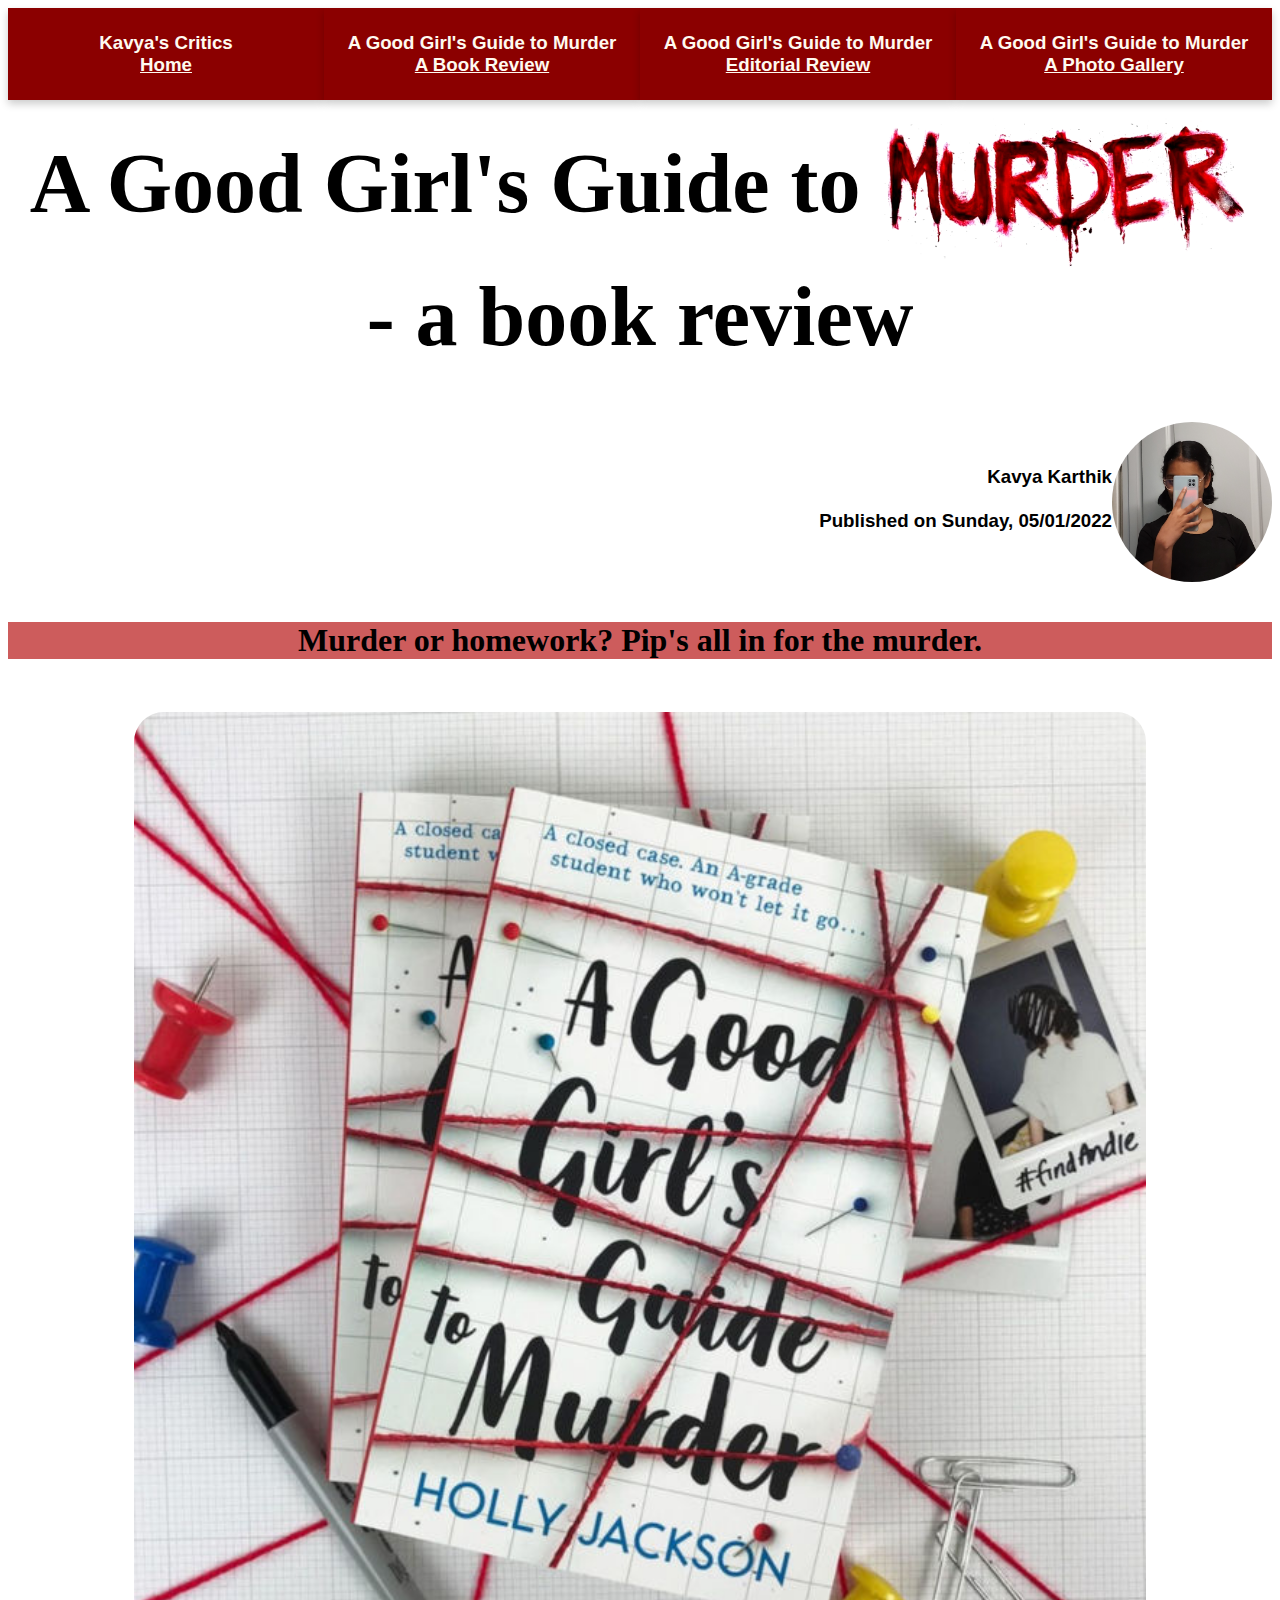
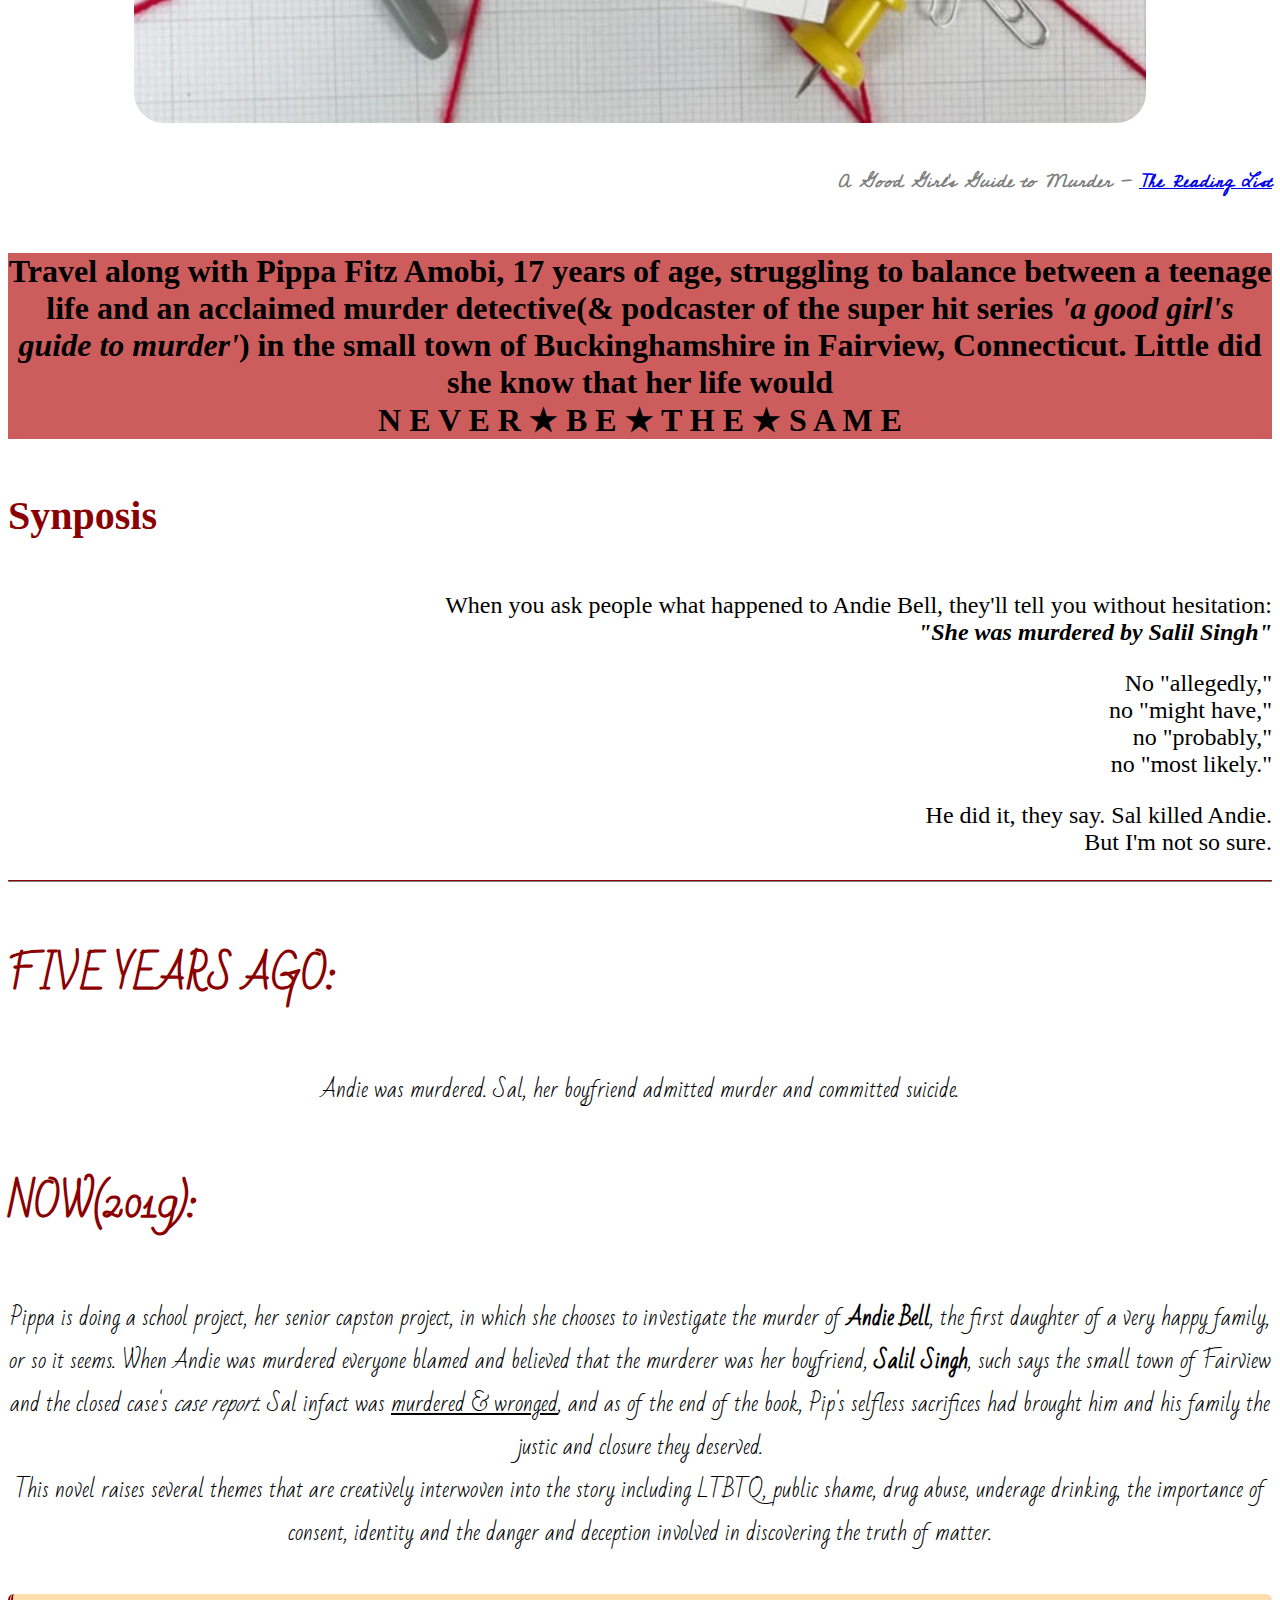
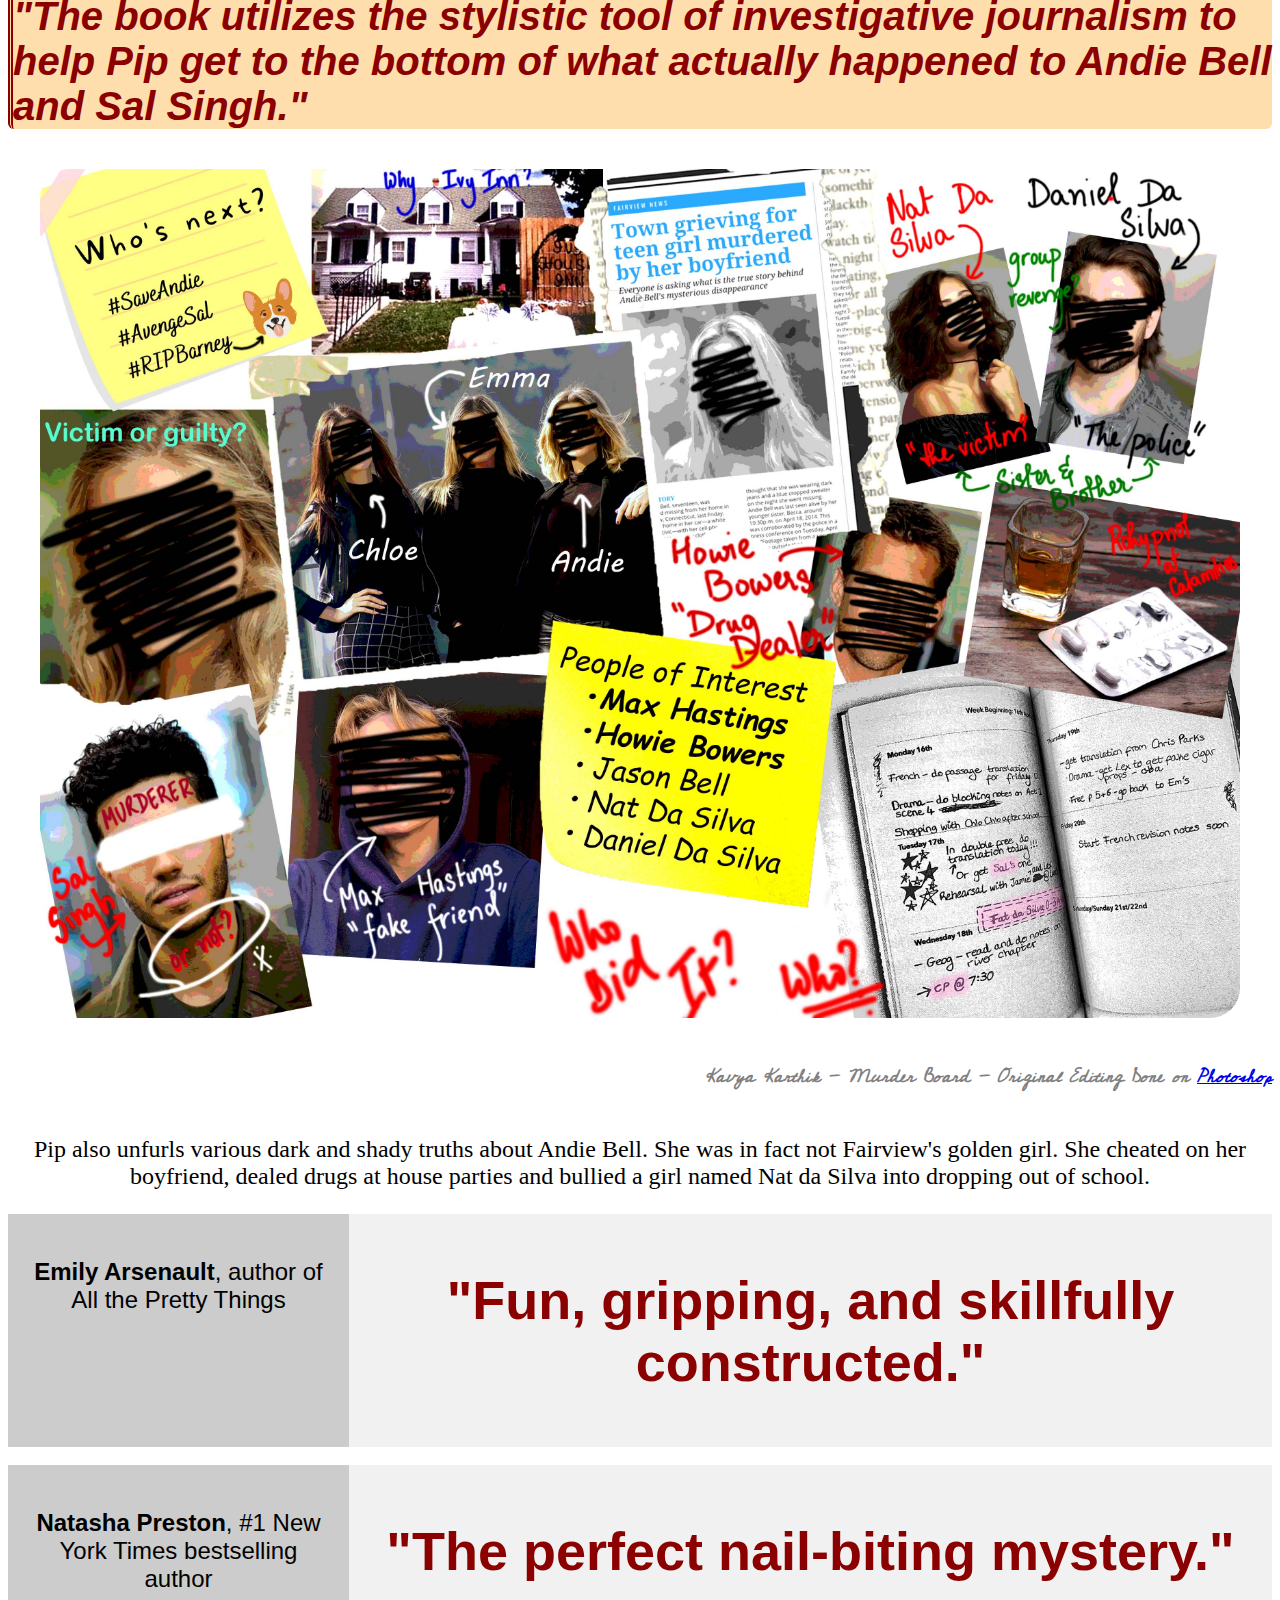
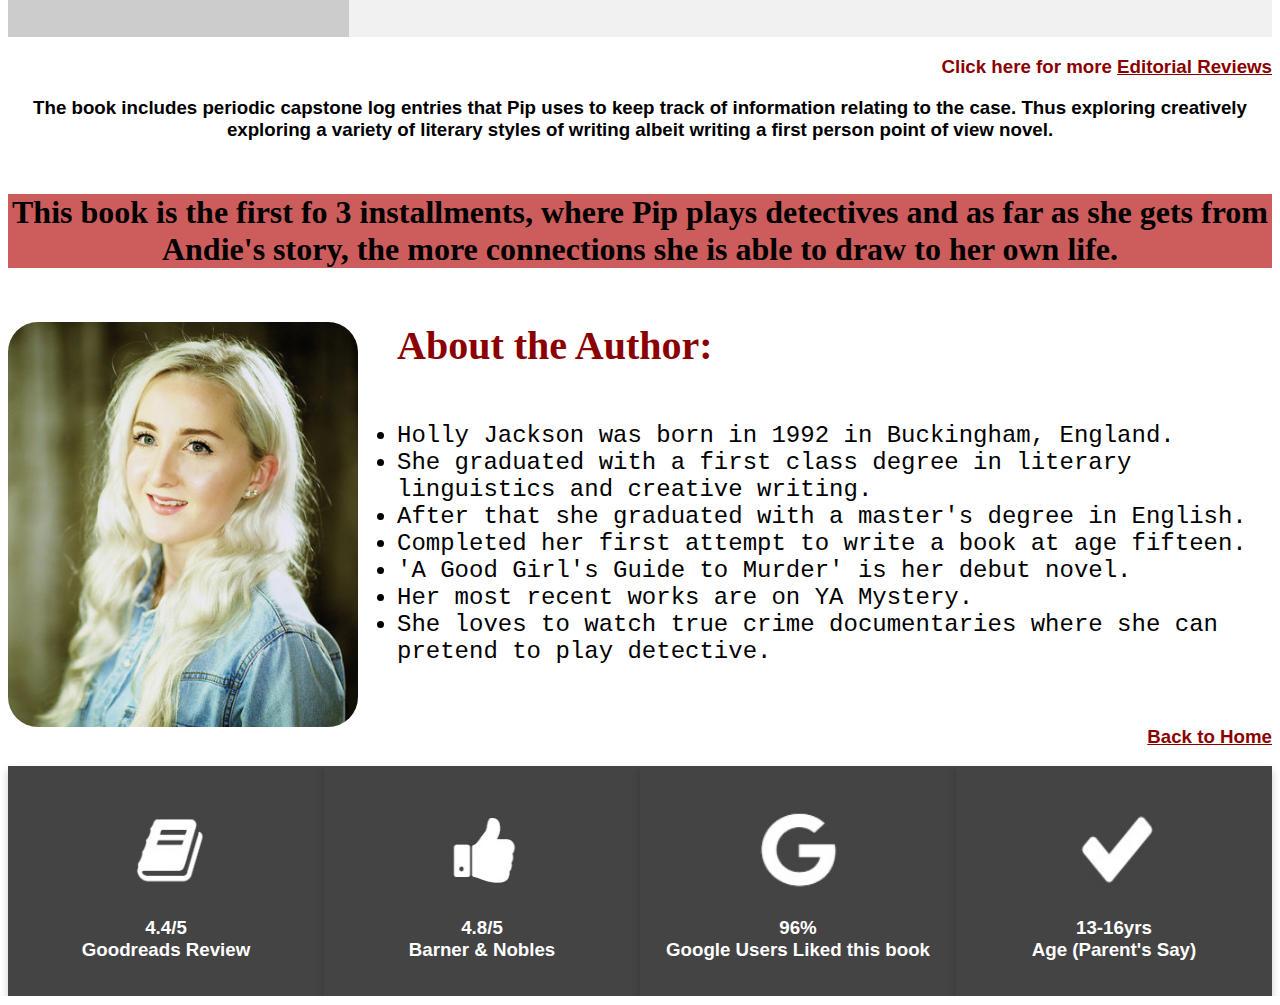
<file: agggtm.html>
<!DOCTYPE html>
<html>
  <head>
    <link rel="stylesheet" href="agggtm.css">
    <link href="https://fonts.googleapis.com/css?family=Cedarville Cursive" rel="stylesheet">
    <link href="https://fonts.googleapis.com/css?family=Comforter Brush" rel="stylesheet">
    <link href="https://fonts.googleapis.com/css?family=Bad Script" rel="stylesheet">
  </head>
  <body>
    <div class="index">
      <div class="agggtm">
        <p></p>
        <h3>Kavya's Critics<br><a href="index.html" style="color:floralwhite">Home</a></h3>
        <p></p>
      </div>
      
      <div class="agggtm">
        <p></p>
        <h3>A Good Girl's Guide to Murder<br><a href="agggtm.html" style="color:floralwhite">A Book Review</a></h3>
        <p></p>
      </div>

      <div class="agggtm">
        <p></p>
        <h3>A Good Girl's Guide to Murder<br><a href="agggtm2.html" style="color:floralwhite">Editorial Review</a></h3>
        <p></p>
      </div>

      <div class="agggtm">
        <p></p>
        <h3>A Good Girl's Guide to Murder<br><a href="agggtm3.html" style="color:floralwhite">A Photo Gallery</a></h3>
        <p></p>
      </div>
    </div>
    
    <br><br><br>
    
    <h1> A Good Girl's Guide to <img src="assets/img03.jpg" alt="Murder_text_scary" width="368.75" height="150"> - a book review</h1>
    
    <div class="img">
      <div class="pic">
        <img src="assets/img04.jpg" style="width:160px; border-radius: 360px; float:right;">
      </div>
      <div class="text">
        <h3 style="text-align:right"><br><br>Kavya Karthik<br><br>Published on Sunday, 05/01/2022</h3>
      </div>
    </div>
    <br>
    <h5>Murder or homework? Pip's all in for the murder.</h5>

    <!--Centered Image Start-->
    <div style="text-align: center;">
      <img width="80%" src="assets/img05.jpg" alt="good_girls_guide_to_murder">
    </div>
    <!--Centered Image End-->

    <h6>A Good Girl's Guide to Murder - <a href="https://readinglist.click/sub/new-book-alert-a-good-girls-guide-to-murder-an-addictive-twisty-crime-thriller-by-holly-jackson/">The Reading List</a></h6>

    <h5>Travel along with Pippa Fitz Amobi, 17 years of age, struggling to balance between a teenage life and an acclaimed murder detective(&amp; podcaster of the super hit series <b><i>'a good girl's guide to murder'</i></b>) in the small town of Buckinghamshire in Fairview, Connecticut. Little did she know that her life would<br>N E V E R ★ B E ★ T H E ★ S A M E</h5>

    <h4 text-align="right">Synposis</h4>
    <p style="text-align:right;">When you ask people what happened to Andie Bell, they'll tell you without hesitation:
      <br><i><b>"She was murdered by Salil Singh"</b></i></p>
    <p style="font-family:Copperplate, Papyrus, fantasy; text-align: right"> No "allegedly,"
      <br>no "might have,"
      <br>no "probably,"
      <br>no "most likely."</p>
    <p style="text-align:right;">He did it, they say. Sal killed Andie.
      <br>But I'm not so sure.</p>
    <hr style="border-style:double;">

    <h4 style="font-family: 'Bad Script';"><b>FIVE YEARS AGO:</b></h4>
    <p style="font-family:'Bad Script'; font-size:22px;">Andie was murdered. Sal, her boyfriend admitted murder and committed suicide.</p>

    <h4 style="font-family: 'Bad Script';"><b>NOW(2019):</b></h4>
    <p style="font-family:'Bad Script'; font-size:22px;"> Pippa is doing a school project, her senior capston project, in which she chooses to investigate the murder of <b>Andie Bell</b>, the first daughter of a very happy family, or so it seems. When Andie was murdered everyone blamed and believed that the murderer was her boyfriend, <b>Salil Singh</b>, such says the small town of Fairview and the closed case's <i>case report</i>. Sal infact was <u>murdered &amp; wronged</u>, and as of the end of the book, Pip's selfless sacrifices had brought him and his family the justic and closure they deserved.<br>This novel raises several themes that are creatively interwoven into the story including LTBTQ, public shame, drug abuse, underage drinking, the importance of consent, identity and the danger and deception involved in discovering the truth of matter. </p>

    <h3 style="border-left-style: double; border-left-width: thick; font-size:40px; color: darkred; border-color: darkred; text-align: left; border-radius: 6px; background-color:navajowhite;"><i>"The book utilizes the stylistic tool of investigative journalism to help Pip get to the bottom of what actually happened to Andie Bell and Sal Singh."</i></h3>

    <!--Centered Image Start-->
    <div style="text-align: center;">
      <img width="95%" src="assets/img06.jpg" alt="murder_board">
    </div>
    <!--Centered Image End-->
    <h6>Kavya Karthik - Murder Board - Original Editing Done on <a href="https://www.adobe.com/">Photoshop </a></h6>

    <p style="font-family:Copperplate, Papyrus, fantasy; text-align: center">Pip also unfurls various dark and shady truths about Andie Bell. She was in fact not Fairview's golden girl. She cheated on her boyfriend, dealed drugs at house parties and bullied a girl named Nat da Silva into dropping out of school.</p>

    <section>
      <nav>
        <p><b>Emily Arsenault</b>, author of All the Pretty Things</p>
      </nav>

      <article>
        <h2>"Fun, gripping, and skillfully constructed."</h2>
      </article>
    </section>
    <br>
    <section>
      <nav>
        <p><b>Natasha Preston</b>, #1 New York Times bestselling author</p>
      </nav>
      <article>
        <h2>"The perfect nail-biting mystery."</h2>
      </article>
    </section>
    
    <div class="left">
      <h3 style="text-align:right; color:darkred;">Click here for more <a href="agggtm2.html" style="color:darkred; ">Editorial Reviews</a></h3>
    </div>

    <h3>The book includes periodic capstone log entries that Pip uses to keep track of information relating to the case. Thus exploring creatively exploring a variety of literary styles of writing albeit writing a first person point of view novel.</h3>

    <h5>This book is the first fo 3 installments, where Pip plays detectives and as far as she gets from Andie's story, the more connections she is able to draw to her own life.</h5>

    <!--Left Aligned Image Start-->
    <div style="text-align: left; float: left;">
      <img width="90%" src="assets/img07.jpg" alt="Holly_Jackson">
    </div>
    <!--Left Aligned Image End-->

    <!--About the Author Start-->
    <div style="text-align:left;">
      <h4>About the Author:</h4>
      <ul text-align="left" font-size="20px">
        <li>Holly Jackson was born in 1992 in Buckingham, England.</li>
        <li>She graduated with a first class degree in literary linguistics and creative writing.</li> <li>After that she graduated with a master's degree in English.</li>
        <li>Completed her first attempt to write a book at age fifteen.</li>
        <li>'A Good Girl's Guide to Murder' is her debut novel.</li>
        <li>Her most recent works are on YA Mystery.</li>
        <li>She loves to watch true crime documentaries where she can pretend to play detective.</li>
      </ul>
    </div>
    <!--About the Author End-->

    <br>
    
    <div class="left">
      <h3 style="text-align:right;"><a href="index.html" style="color:darkred; ">Back to Home</a></h3>
    </div>
    
    <div class="row">
      <div class="column">
        <div class="card">
          <p><img src="assets/img08.jpg" width="87px" height="87px"></p>
          <h3>4.4/5<br>Goodreads Review</h3>
        </div>
      </div>

      <div class="column">
        <div class="card">
          <p><img src="assets/img09.jpg" width="87px" height="87px"></p>
          <h3>4.8/5<br>Barner &amp; Nobles</h3>
        </div>
      </div>

      <div class="column">
        <div class="card">
          <p><img src="assets/img10.jpg" width="87px" height="87px"></p>
          <h3>96%<br>Google Users Liked this book</h3>
        </div>
      </div>

      <div class="column">
        <div class="card">
          <p><img src="assets/img11.jpg" width="87px" height="87px"></p>
          <h3>13-16yrs<br>Age (Parent's Say)</h3>
        </div>
      </div> 
    </div>
  </body>
</html>
</file>
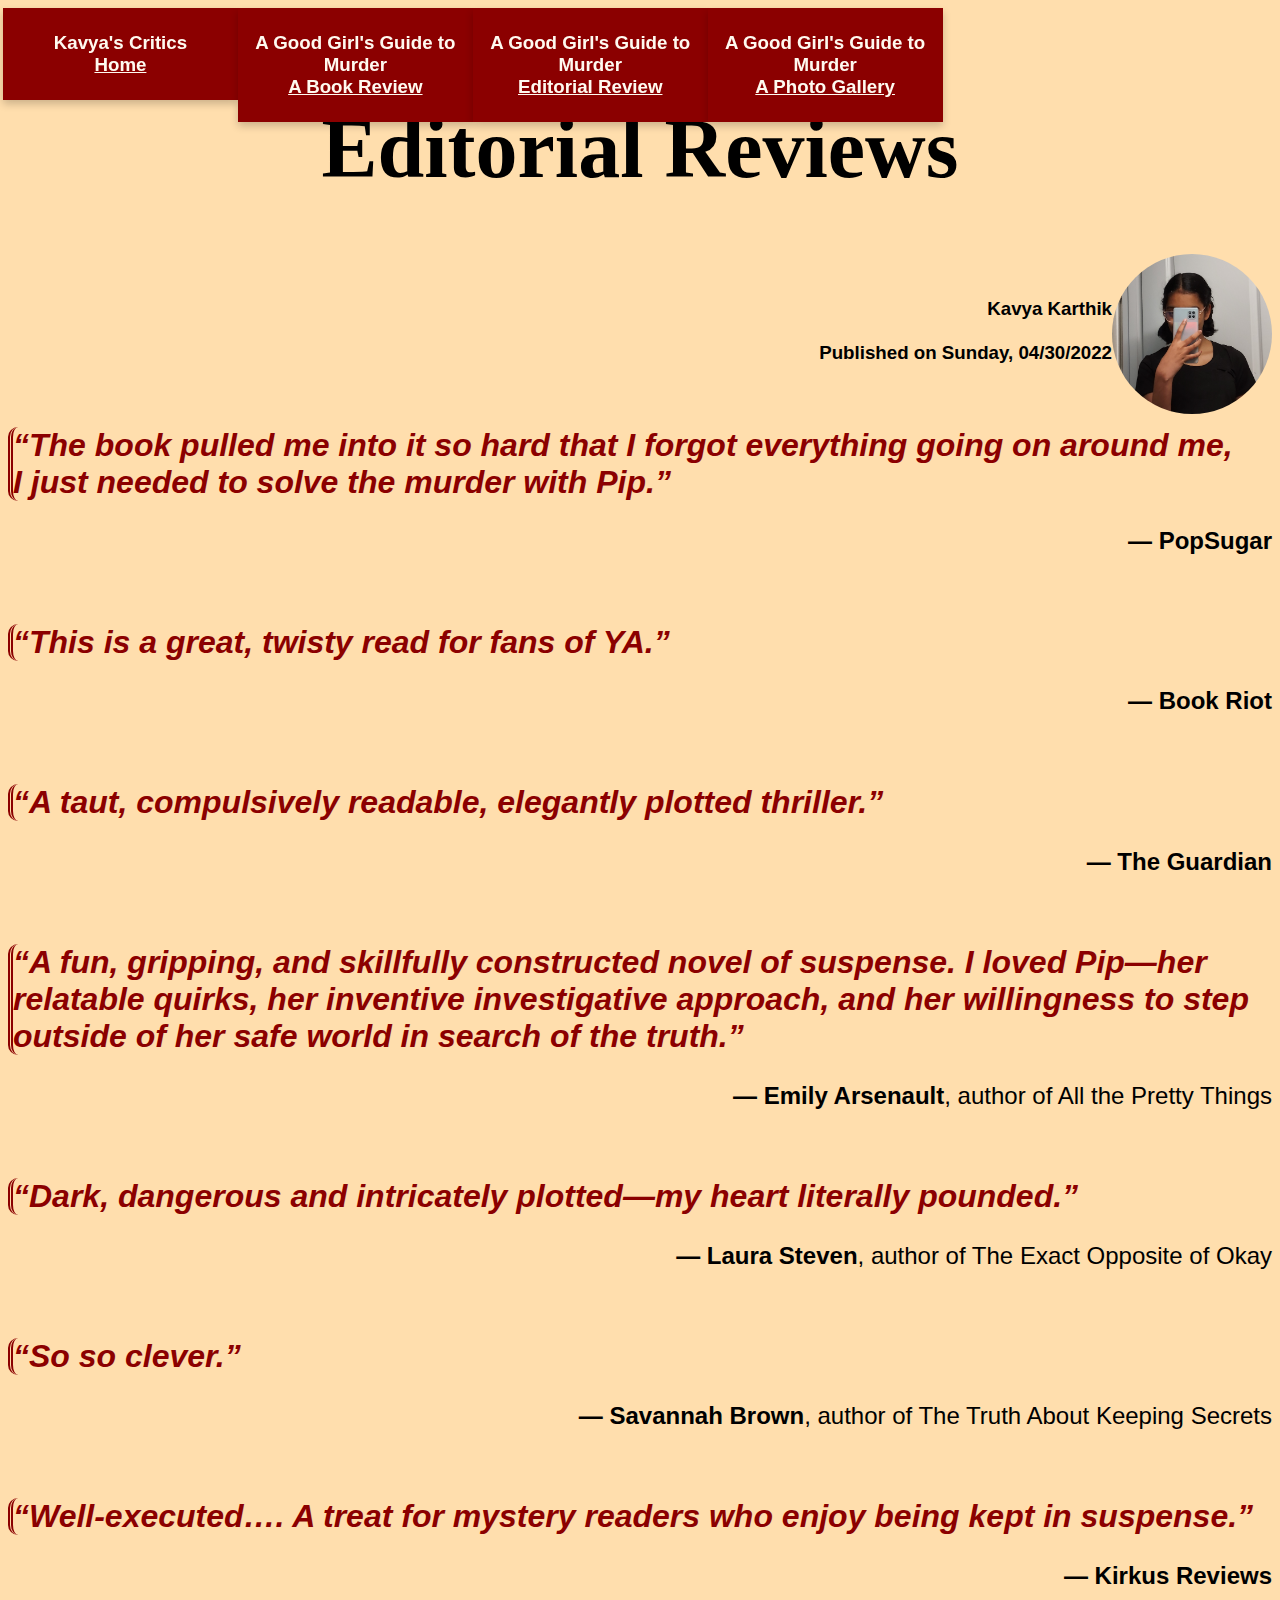
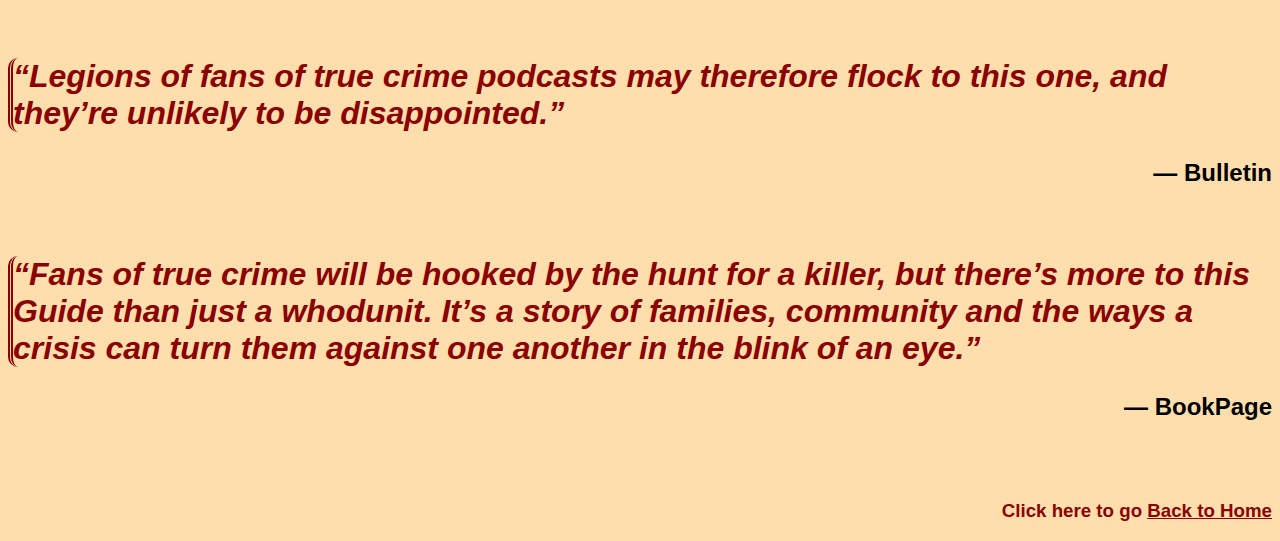
<file: agggtm2.html>
<!DOCTYPE html>
<html>
  <head>
    <link rel="stylesheet" href="agggtm2.css">
  </head>
  <body>
    <div class="index">
      <div class="agggtm">
        <p></p>
        <h3>Kavya's Critics<br><a href="index.html" style="color:floralwhite">Home</a></h3>
        <p></p>
      </div>

      <div class="agggtm">
        <p></p>
        <h3>A Good Girl's Guide to Murder<br><a href="agggtm.html" style="color:floralwhite">A Book Review</a></h3>
        <p></p>
      </div>

      <div class="agggtm">
        <p></p>
        <h3>A Good Girl's Guide to Murder<br><a href="agggtm2.html" style="color:floralwhite">Editorial Review</a></h3>
        <p></p>
      </div>

      <div class="agggtm">
        <p></p>
        <h3>A Good Girl's Guide to Murder<br><a href="agggtm3.html" style="color:floralwhite">A Photo Gallery</a></h3>
        <p></p>
      </div>
    </div>
    
    <br><br>
    
    <h1>Editorial Reviews</h1>
    
    <div class="img">
      <div class="pic">
        <img src="assets/img04.jpg" style="width:160px; border-radius: 360px; float:right;">
      </div>
      <div class="text">
        <h3 style="text-align:right"><br><br>Kavya Karthik<br><br>Published on Sunday, 04/30/2022</h3>
      </div>
    </div>
    
    <br>

    <h2>“The book pulled me into it so hard that I forgot everything going on around me,<br> I just needed to solve the murder with Pip.”</h2>
      <p><b>— PopSugar</b></p>
    
    <br>
    
    <h2>“This is a great, twisty read for fans of YA.”</h2>
      <p><b>— Book Riot</b></p>

    <br>
    
    <h2>“A taut, compulsively readable, elegantly plotted thriller.”</h2>
      <p><b>— The Guardian</b></p>

    <br>
    
    <h2>“A fun, gripping, and skillfully constructed novel of suspense. I loved Pip—her relatable quirks, her inventive investigative approach, and her willingness to step outside of her safe world in search of the truth.”</h2>
      <p><b>— Emily Arsenault</b>, author of All the Pretty Things</p>

    <br>
    
    <h2>“Dark, dangerous and intricately plotted—my heart literally pounded.”</h2>
      <p><b>— Laura Steven</b>, author of The Exact Opposite of Okay</p>

    <br>
    
    <h2>“So so clever.”</h2>
      <p><b>— Savannah Brown</b>, author of The Truth About Keeping Secrets</p>

    <br>
    
    <h2>“Well-executed…. A treat for mystery readers who enjoy being kept in suspense.”</h2>
      <p><b>— Kirkus Reviews</b></p>

    <br>
    
    <h2>“Legions of fans of true crime podcasts may therefore flock to this one, and they’re unlikely to be disappointed.”</h2>
      <p><b>— Bulletin</b></p>

    <br>
    
    <h2>“Fans of true crime will be hooked by the hunt for a killer, but there’s more to this Guide than just a whodunit. It’s a story of families, community and the ways a crisis can turn them against one another in the blink of an eye.”</h2>
      <p><b>— BookPage</b></p>
    
    <br><br>
    
    <h3 style="text-align:right; color:darkred">Click here to go <a href="index.html" style="color:darkred">Back to Home</a></h3>
  </body>
</html>
</file>
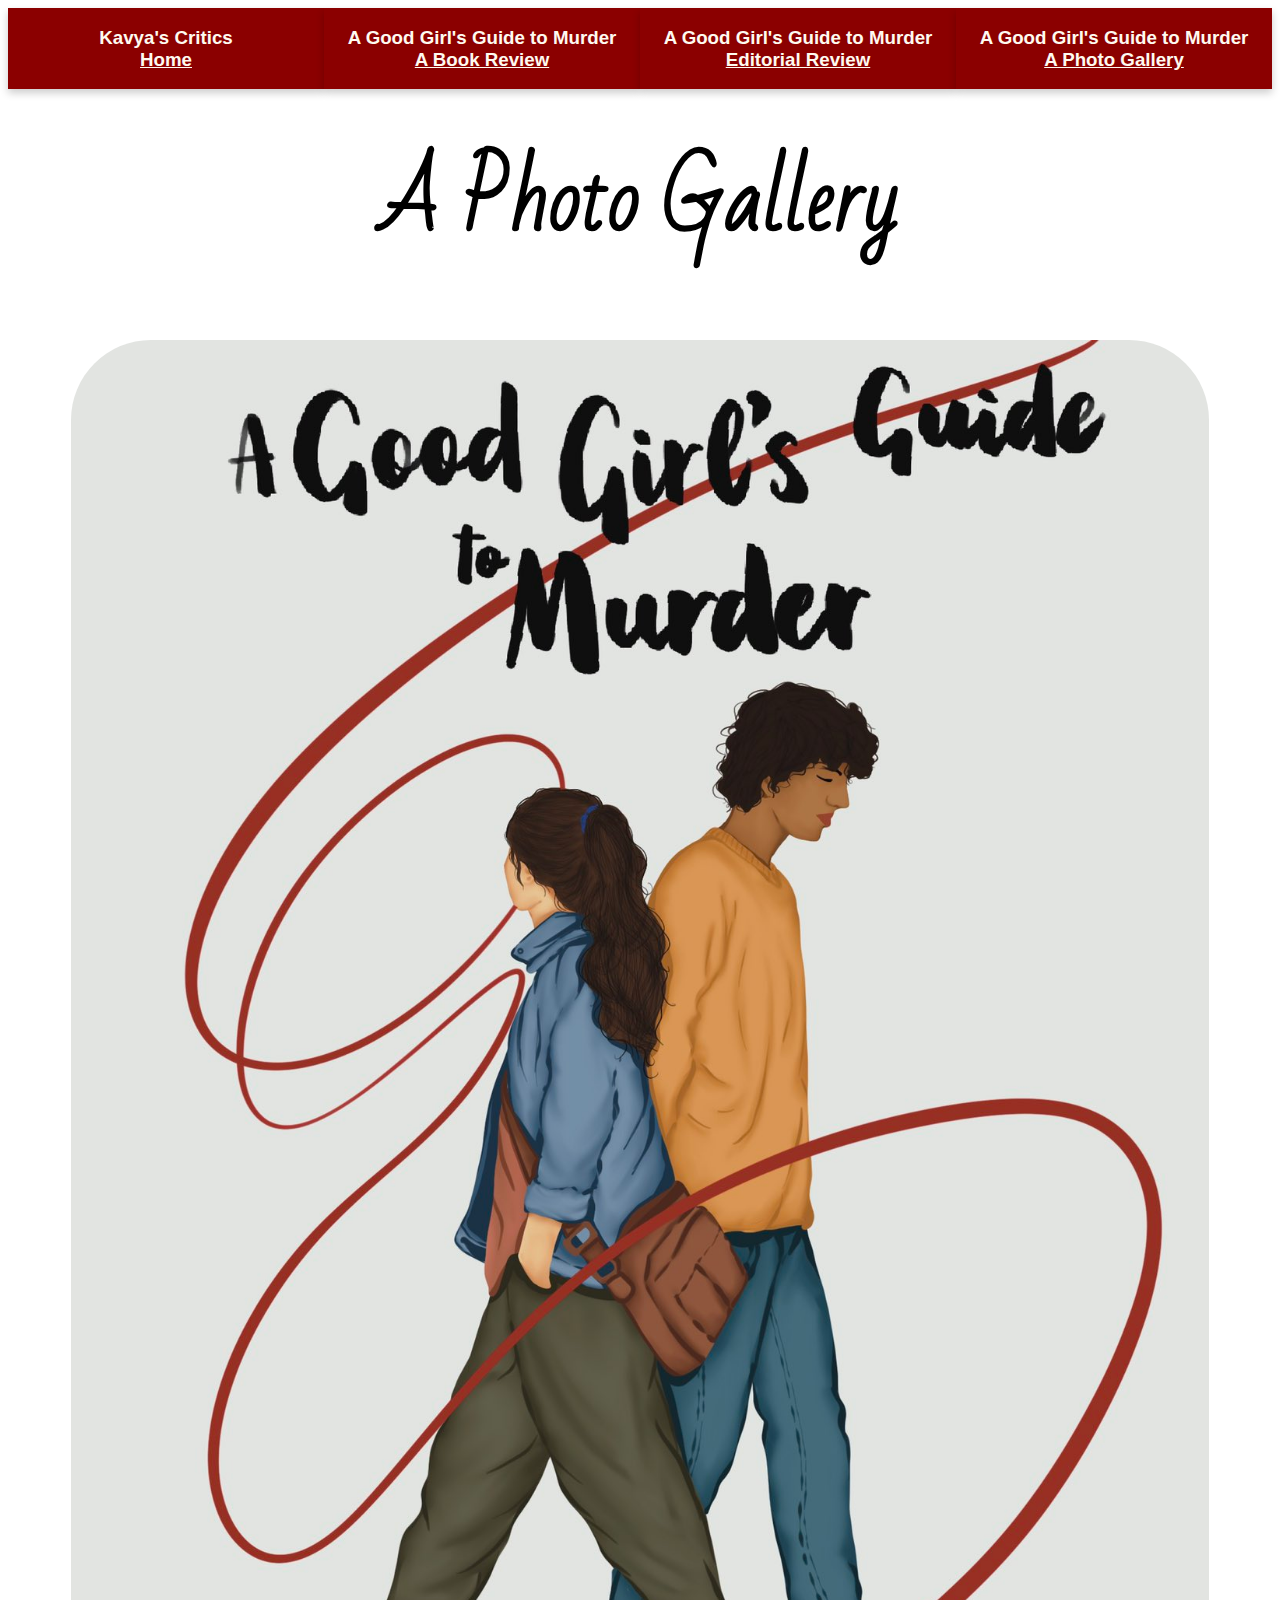
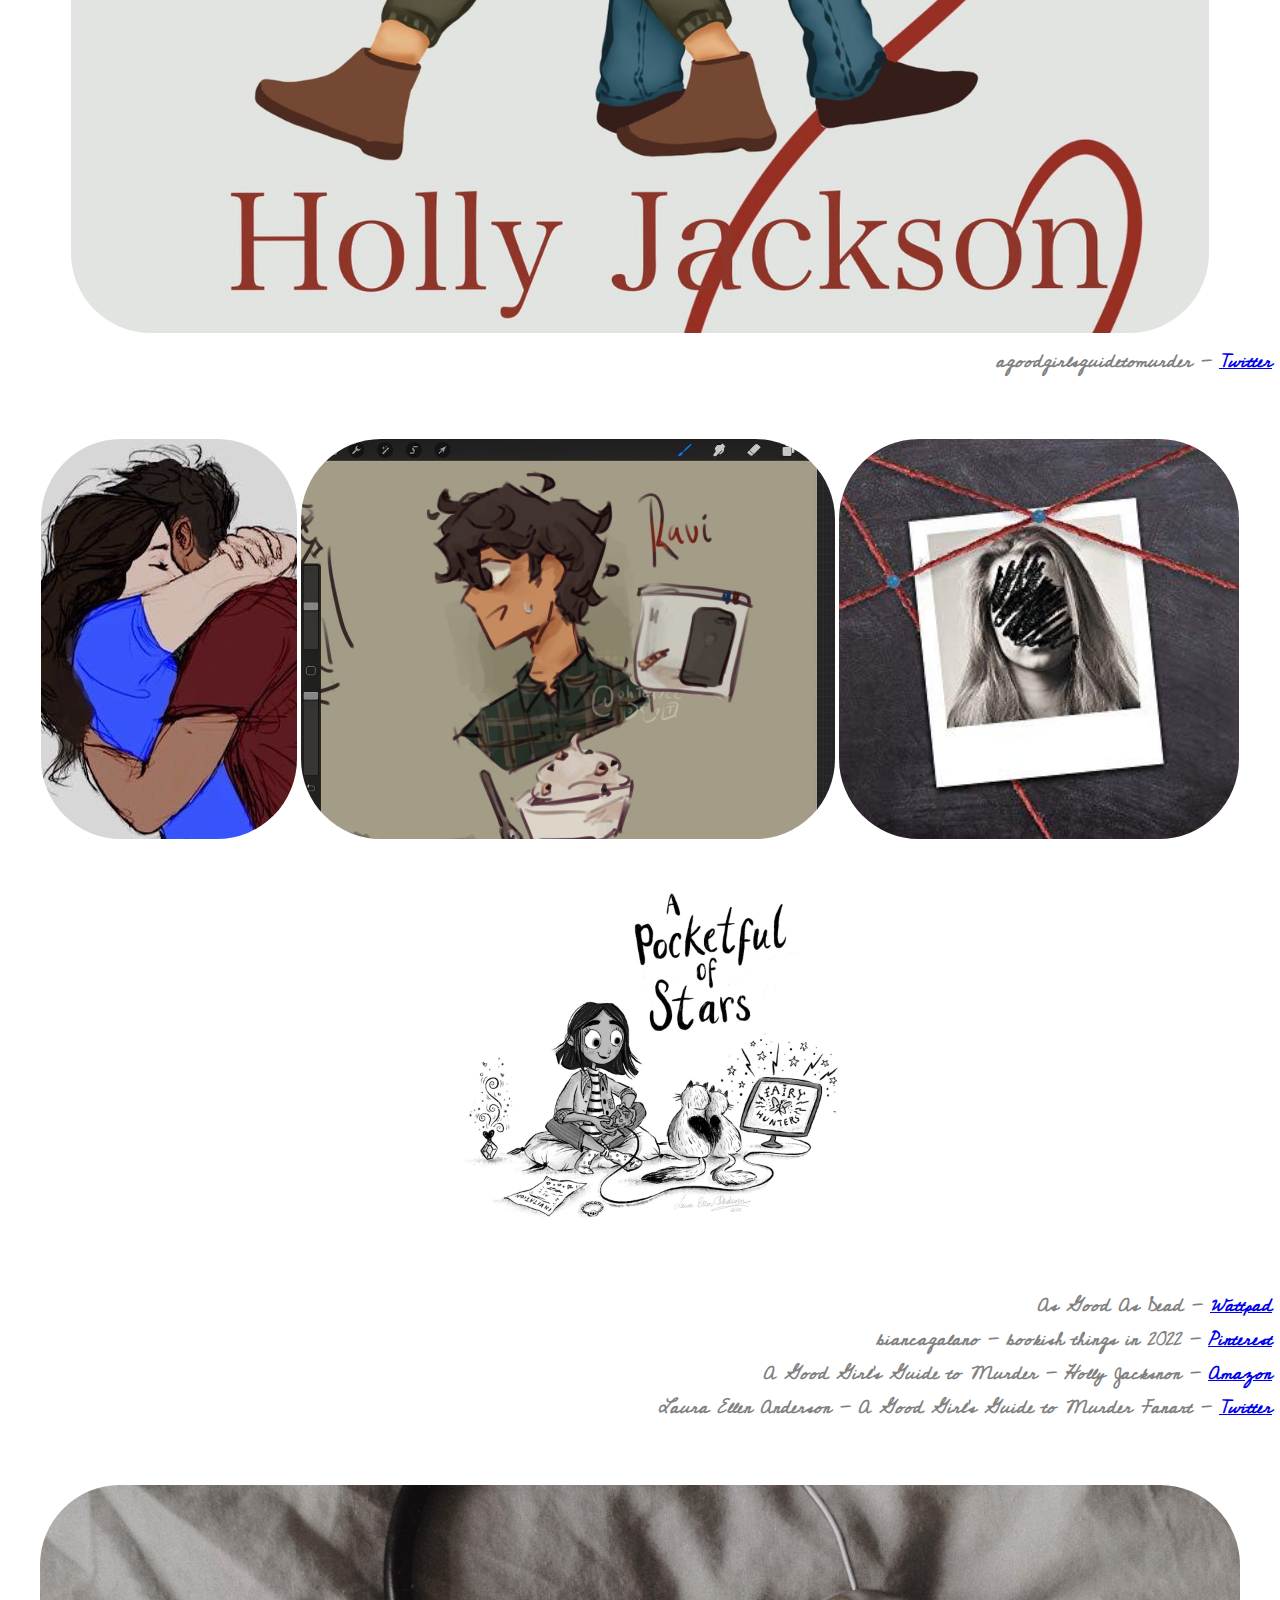
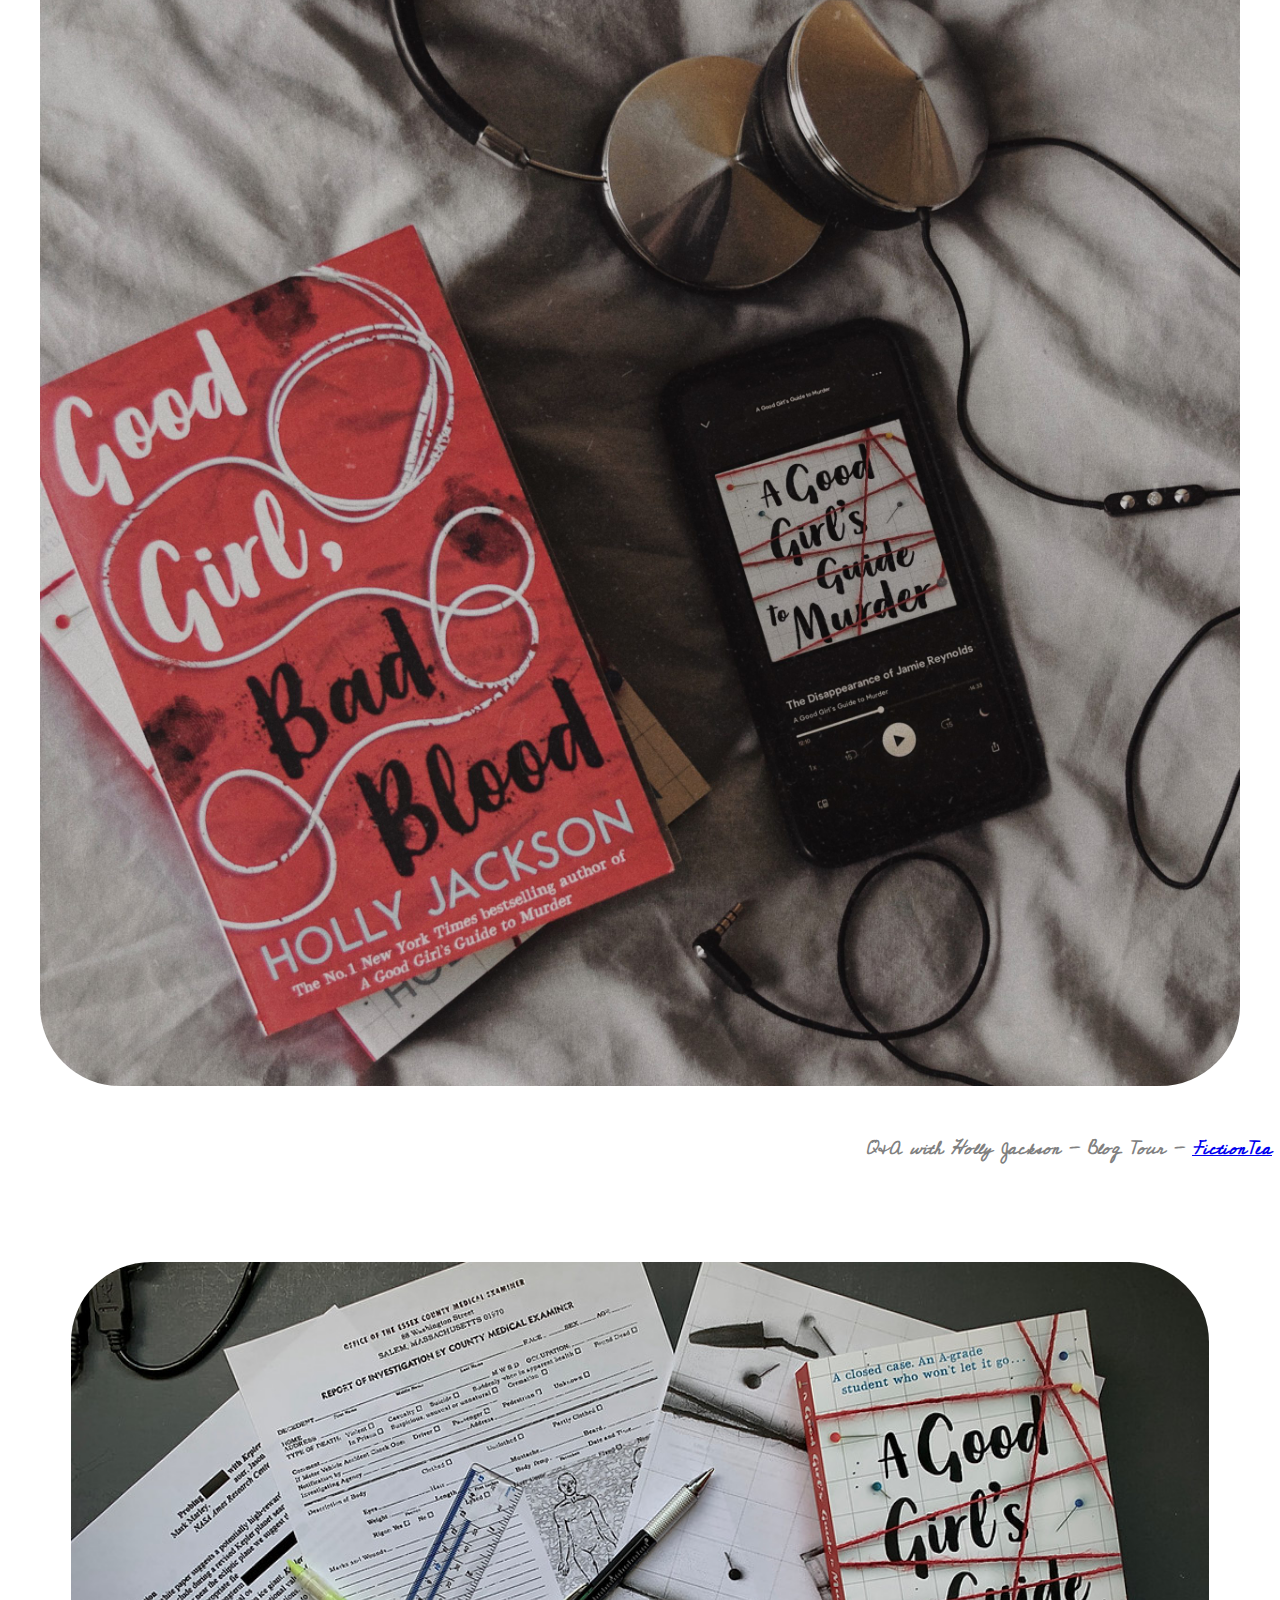
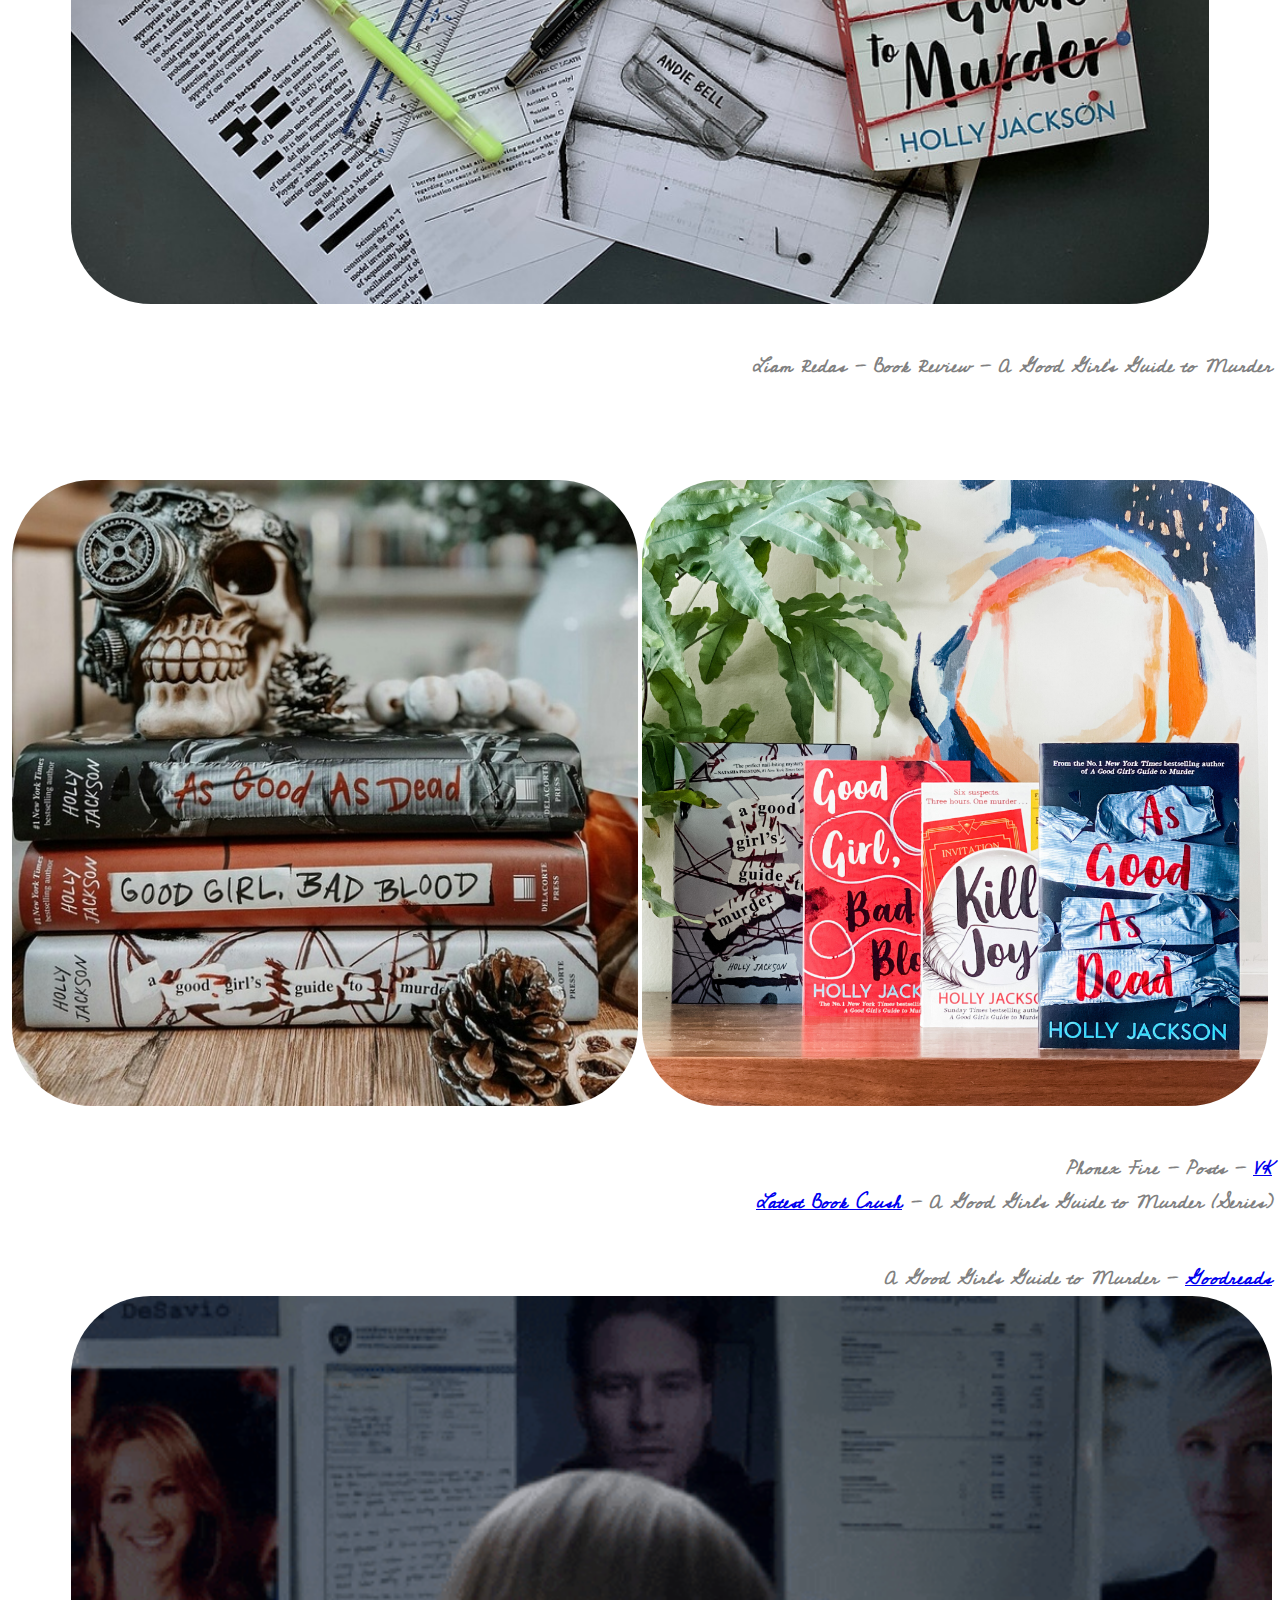
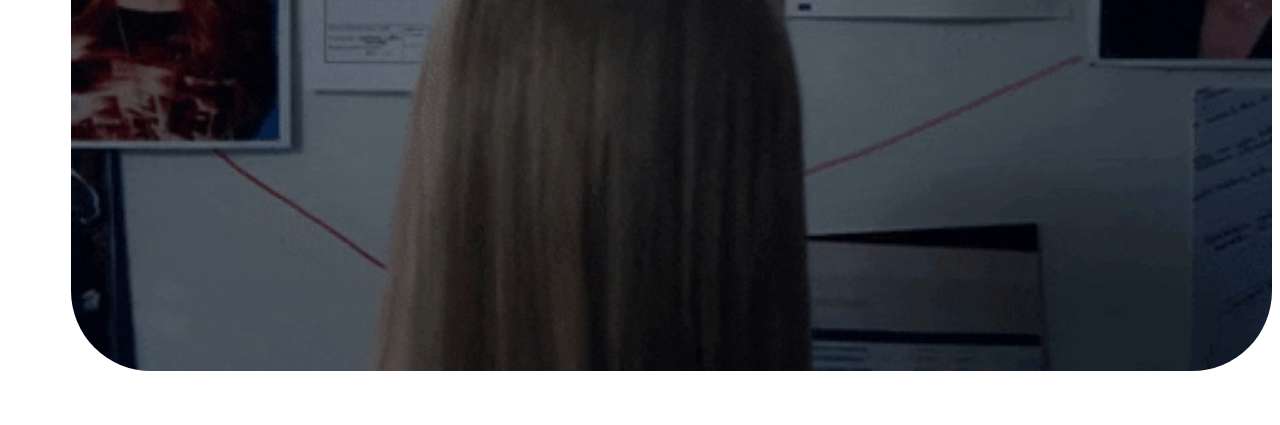
<file: agggtm3.html>
<!DOCTYPE html>
<html>
  <head>
    <link rel="stylesheet" href="agggtm3.css">
    <link href="https://fonts.googleapis.com/css?family=Bad Script" rel="stylesheet">
    <link href="https://fonts.googleapis.com/css?family=Cedarville Cursive" rel="stylesheet">
  </head>
  <body>
    <div class="index">
      <div class="agggtm">
        <p></p>
        <h3>Kavya's Critics<br><a href="index.html" style="color:floralwhite">Home</a></h3>
        <p></p>
      </div>

      <div class="agggtm">
        <p></p>
        <h3>A Good Girl's Guide to Murder<br><a href="agggtm.html" style="color:floralwhite">A Book Review</a></h3>
        <p></p>
      </div>

      <div class="agggtm">
        <p></p>
        <h3>A Good Girl's Guide to Murder<br><a href="agggtm2.html" style="color:floralwhite">Editorial Review</a></h3>
        <p></p>
      </div>

      <div class="agggtm">
        <p></p>
        <h3>A Good Girl's Guide to Murder<br><a href="agggtm3.html" style="color:floralwhite">A Photo Gallery</a></h3>
        <p></p>
      </div>
    </div>

    <br><br><br>

    <h1>A Photo Gallery</h1>
    
    <h6>
      <div style="text-align:center; ">
        <img src="assets/img12.jpg" width="90%" alt="agoodgirlsguidetomurder_Twitter">
      </div>
    agoodgirlsguidetomurder - <a href="https://www.twitter.com">Twitter</a></h6>
      <br>
    <div style="text-align:center;">
      <img src="assets/img13.jpg" alt="wattpad" height="400px">
      <img src="assets/img14.jpg" height="400px">
      <img src="assets/img15.jpg" height="400px">
      <img src="assets/img16.jpg" height="400px">
        <h6>As Good As Dead - <a href="https://www.wattpad.com">Wattpad</a>
        <br>biancagalano - bookish things in 2022 - <a href="https://www.pinterest.com">Pinterest</a>
        <br>A Good Girl's Guide to Murder - Holly Jacksnon - <a href="https://www.amazon.com">Amazon</a>
        <br>Laura Ellen Anderson - A Good Girl's Guide to Murder Fanart - <a href="https://www.twitter.com">Twitter</a></h6>
    </div>
      <br>  
    <div style="text-align:center;">
      <img src="assets/img17.jpg" alt="Q_A_with_Holly_Jackson" style="width:95%">
      <h6>Q&amp;A with Holly Jackson - Blog Tour - <a href="https://fictiontea.co.uk">FictionTea</a></h6>
    </div>
      <br><br><br>
    <div style="text-align:center;">
      <img src="assets/img18.jpg" alt="Liam_Redas" width="90%">
      <h6>Liam Redas - Book Review - A Good Girl's Guide to Murder</h6>
    </div>
      <br><br><br>
    <div style="text-align:center;">
      <img src="assets/img19.jpg" alt="Phonex_fire" width="49.5%">
      <img src="assets/img20.jpg" alt="latets_book_crush" width="49.5%">
      <h6>Phonex Fire - Posts - <a href="https://vk.com">VK</a>
        <br>
        <a href="https://www.latestbookcrush.com">Latest Book Crush</a> - A Good Girl's Guide to Murder (Series)</h6>
    </div>
    
    <div style="text-align:center;">
      <h6>A Good Girl's Guide to Murder - <a href="https://www.goodreads.com">Goodreads</a><img src="assets/gif01.gif" alt="goodreads_gif" width="95%">
      </h6>
    </div>
</body>
</html>
</file>
<file: agggtm.css>
body {
  background-color: white;
}

.agggtm {
  width: 25%;
  float: left;
  height: 25%;
  background-color: darkred;
  z-index: 1010101010;
  color: floralwhite;
  padding: 0-5px;
  box-shadow: 0 4px 8px 0 rgba(0, 0, 0, 0.2);
}

}
.index {margin: 0 -5px;
  position: fixed;
}

p{
  text-align: center;
  font-size: 24px;
}

ul {
  font-family: monospace;
  font-size: 24px;
}

h1 {
  font-size: 84px;
  text-align: center;
  font-family;
}

h2 {
  font-size: 54px;
  color: darkred;
  text-align: center;
}

h4 {
  font-size: 40px;
  color: darkred;
}
h5 {
  text-align: center;
  font-size: 32px;
  font-family: Copperplate, Papyrus, fantasy;
  background-color: indianred;
}

h6 {
  text-align: right;
  font-size: 18px;
  font-style: italic;
  color: gray;
  font-family: 'Cedarville Cursive';
}

img {
    vertical-align: middle;
    margin-left: auto;
    margin-right: auto;
    border-radius:30px;
}

hr {
  border-top: 1px solid darkred;
  line-height: inherit;
}

________________
* {
  box-sizing: border-box;
}

h3 {
  font-family: Arial, Helvetica, sans-serif;
  text-align: center;
}


/* Float four columns side by side */
.column {
  float: left;
  width: 25%;
  height: 25%;
  padding: 0-5px;
}

.row {margin: 0 -5px;
  margin-right: auto;
  margin-left:auto;
}


/* Responsive columns */
@media screen and (max-width: 600px) {
  .column {
    width: 95%;
    display: block;
    margin-bottom: 10px;
  }
}

/* Style the counter cards */
.card {
  box-shadow: 0 4px 8px 0 rgba(0, 0, 0, 0.2);
  padding: 16px;
  text-align: center;
  background-color: #444;
  color: white;
}

/* Container for flexboxes */
section {
  display: -webkit-flex;
  display: flex;
  font-family: Arial, Helvetica, sans-serif;
}

/* Style the navigation menu */
nav {
  -webkit-flex: 1;
  -ms-flex: 1;
  flex: 1;
  background: #ccc;
  padding: 20px;
  font-family: Arial, Helvetica, sans-serif;
}


/* Style the content */
article {
  -webkit-flex: 3;
  -ms-flex: 3;
  flex: 3;
  background-color: #f1f1f1;
  padding: 10px;
  font-family: Arial, Helvetica, sans-serif;
}

/* Responsive layout - makes the menu and the content (inside the section) sit on top of each other instead of next to each other */
@media (max-width: 600px) {
  section {
    -webkit-flex-direction: column;
    flex-direction: column;
    font-family: Arial, Helvetica, sans-serif;
  }
}
</file>
<file: agggtm2.css>
body {
  background-color: rgb(255, 222, 173);
}

p {
  color: black;
  font-family: Arial, Helvetica, sans-serif;
  text-align: right;
  color: black;
  font-size: 24px;
}

h1 {
  font-size: 84px;
  text-align: center;
  font-family;
}

h2 {
  font-weight: bold;
  font-family: Arial, Helvetica, sans-serif;
  border-left-style: double; 
  border-left-width: thick; 
  font-size:32px; 
  color: darkred; 
  border-color: darkred; 
  text-align: left; 
  border-radius:10px;
  font-style: italic;
}


h3 {
  font-family: Arial, Helvetica, sans-serif;
  text-align: center;
}

.agggtm {
  width: 25%;
  float: left;
  height: 25%;
  background-color: darkred;
  z-index: 1010101010;
  color: floralwhite;
  padding: 0-5px;
  box-shadow: 0 4px 8px 0 rgba(0, 0, 0, 0.2);
}

.index {margin: 0 -5px;
  position: fixed;
}
</file>
<file: agggtm3.css>
body {
  background-color: white;
}
p {
  color: black;
}
h1 {
  font-weight: bold;
  font-size: 84px;
  text-align: center;
  font-family: 'Bad Script';
}

img{
  ;
  border-radius: 80px;
}

h3 {
  font-family: Arial, Helvetica, sans-serif;
  text-align: center;
}

h6 {
  text-align: right;
  font-size: 18px;
  font-style: italic;
  color: gray;
  font-family: 'Cedarville Cursive';
}

.agggtm {
  width: 25%;
  float: left;
  height: 25%;
  background-color: darkred;
  z-index: 1010101010;
  color: floralwhite;
  padding: 0-5px;
  box-shadow: 0 4px 8px 0 rgba(0, 0, 0, 0.2);
}

}
.index {margin: 0 -5px;
  position: fixed;
}
</file>
